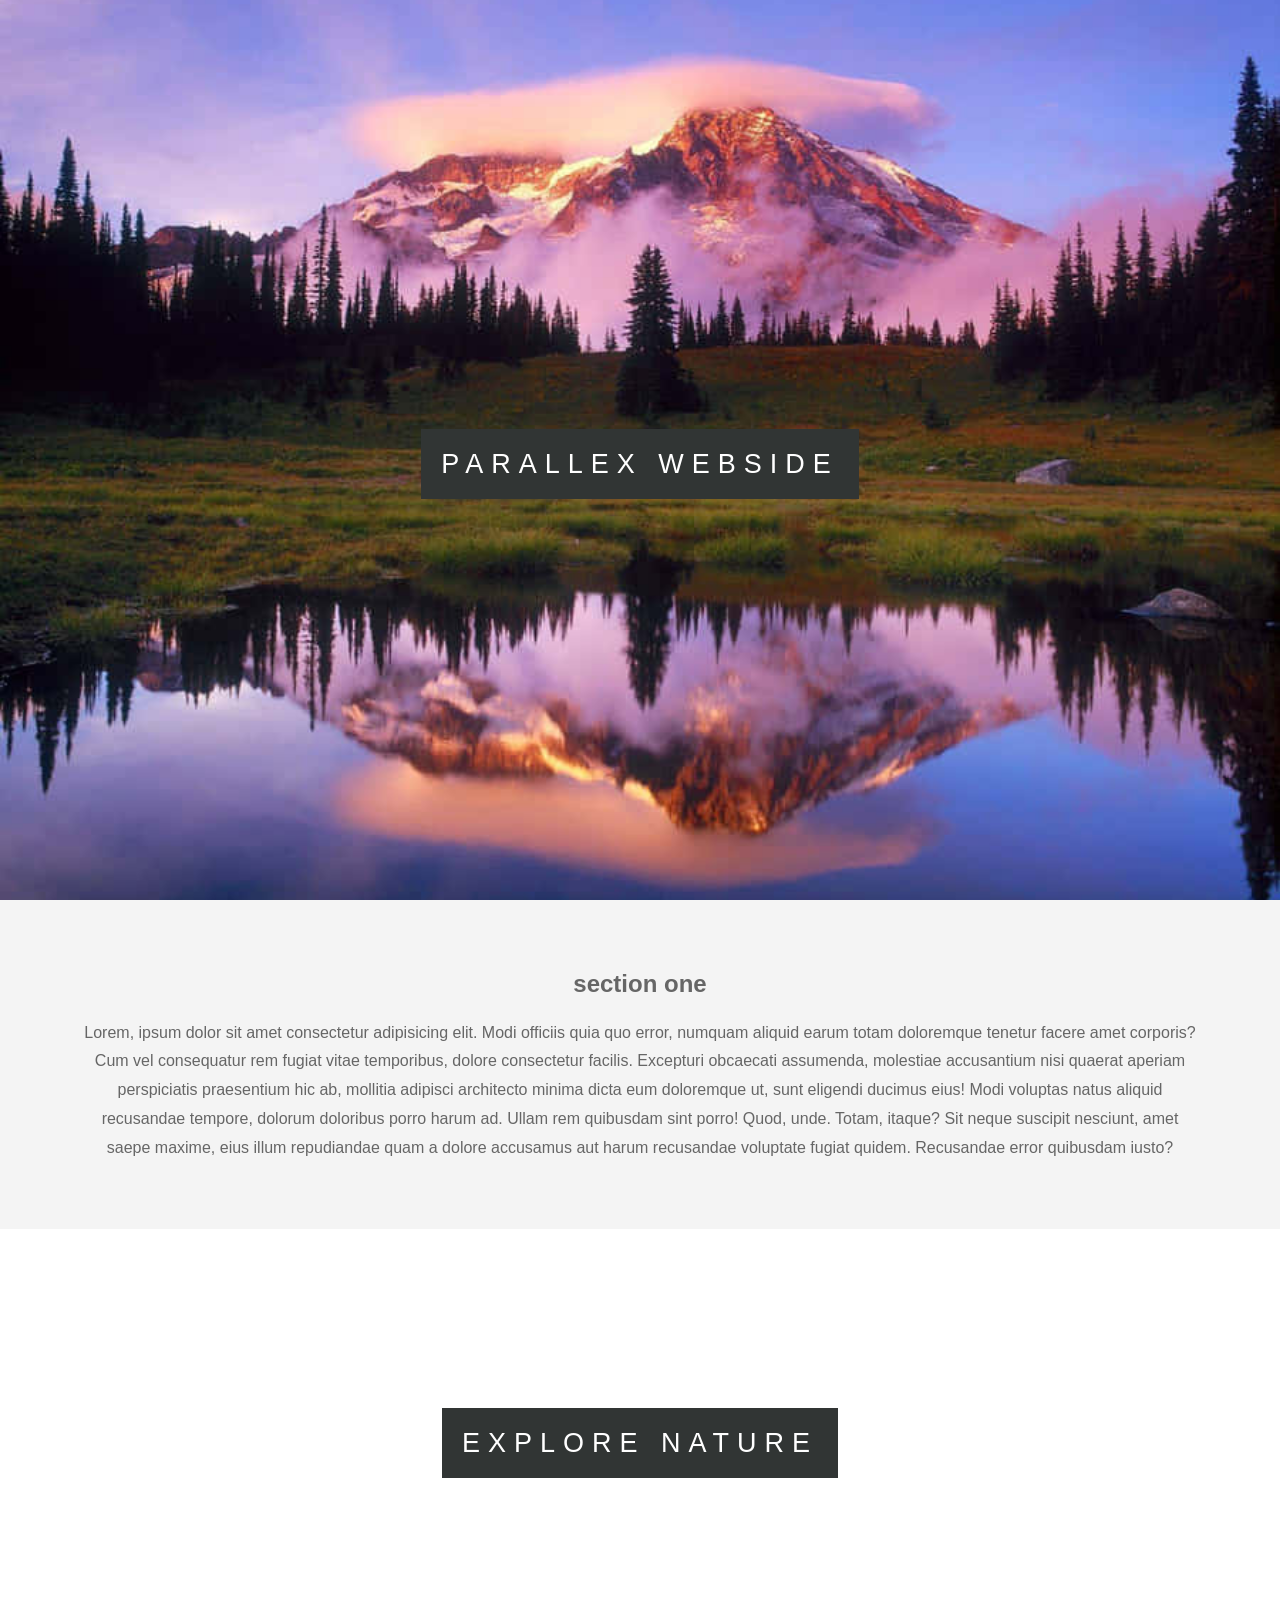
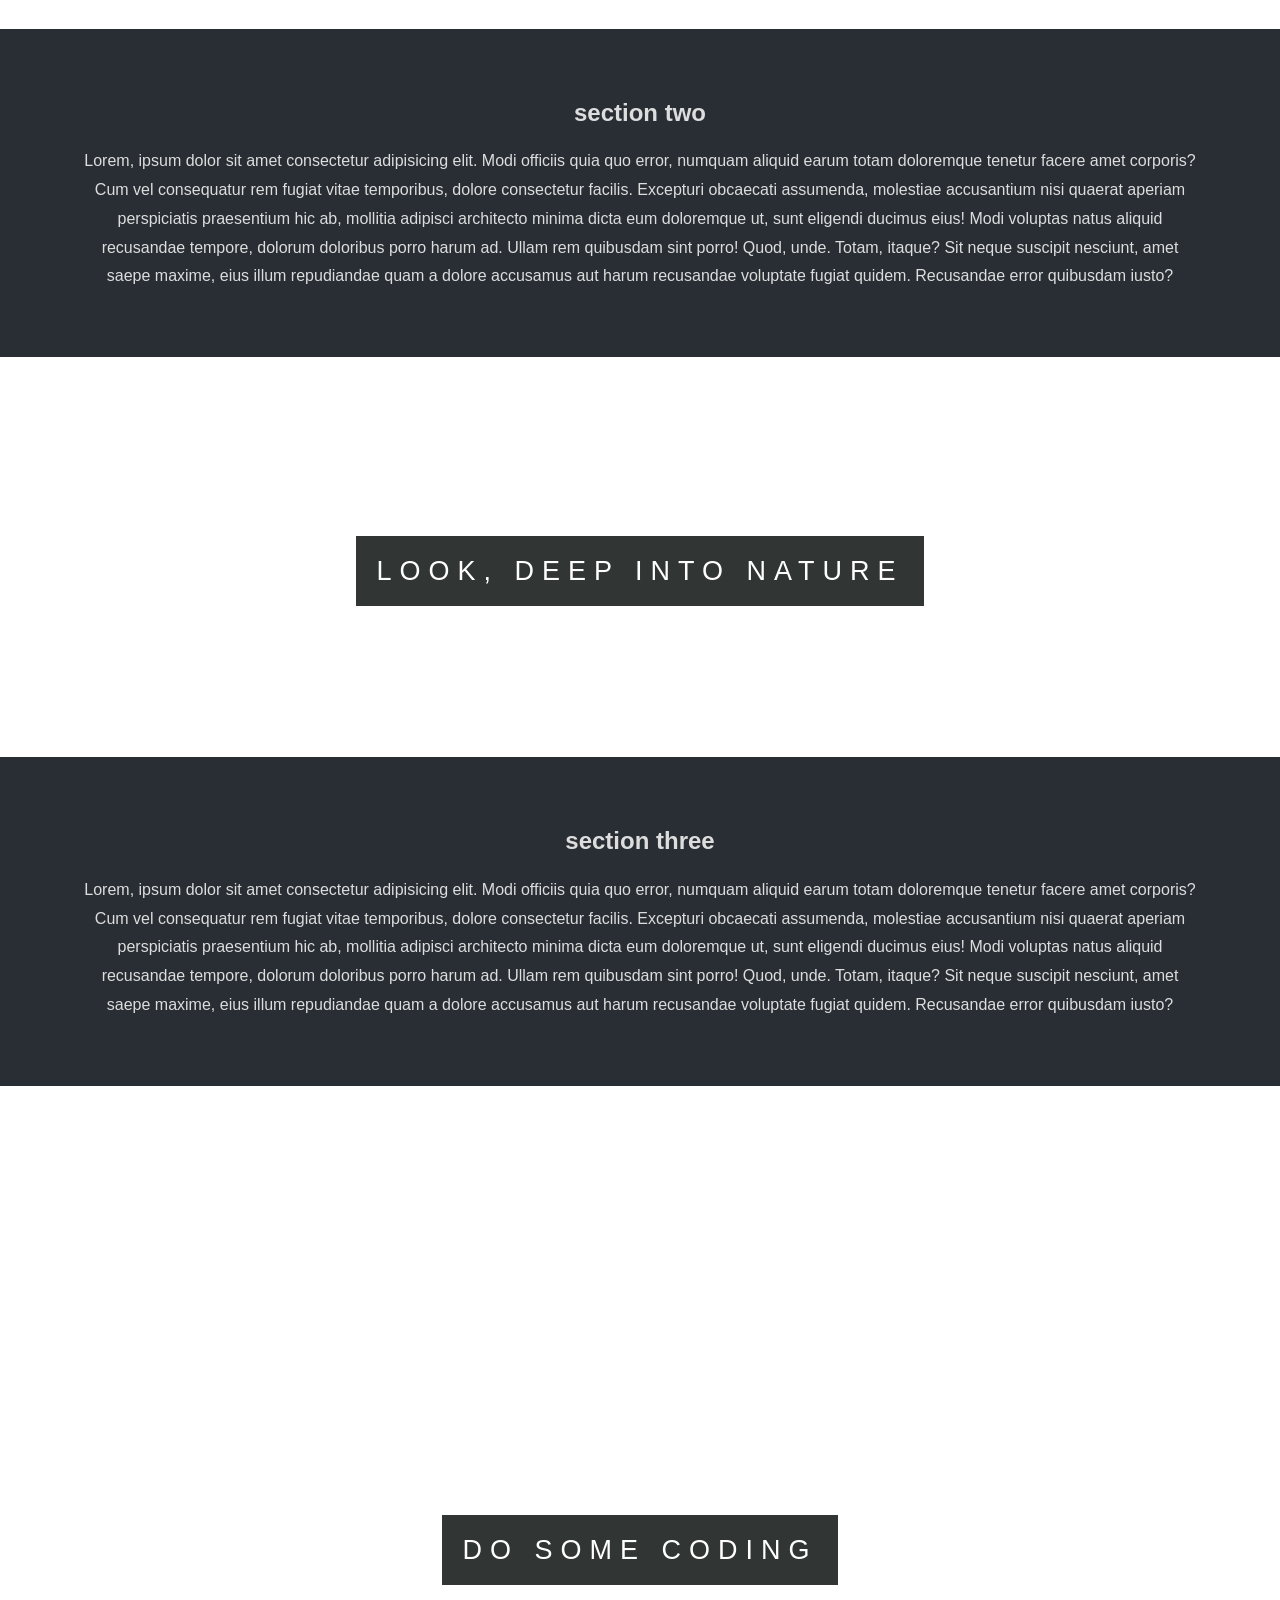
<file: project 3/index.html>
<!doctype html>
<html lang="en">
  <head>
    <meta charset="UTF-8" />
    <meta name="viewport" content="width=device-width, initial-scale=1.0" />
    <title>Parallax Webside</title>
    <link rel="stylesheet" href="style.css" />
  </head>
  <body>
    <section class="pimag1">
      <div class="ptext">
        <span class="textbg"> Parallex webside </span>
      </div>
    </section>
    <section class="section section-light">
      <h2>section one</h2>
      <p>
        Lorem, ipsum dolor sit amet consectetur adipisicing elit. Modi officiis
        quia quo error, numquam aliquid earum totam doloremque tenetur facere
        amet corporis? Cum vel consequatur rem fugiat vitae temporibus, dolore
        consectetur facilis. Excepturi obcaecati assumenda, molestiae
        accusantium nisi quaerat aperiam perspiciatis praesentium hic ab,
        mollitia adipisci architecto minima dicta eum doloremque ut, sunt
        eligendi ducimus eius! Modi voluptas natus aliquid recusandae tempore,
        dolorum doloribus porro harum ad. Ullam rem quibusdam sint porro! Quod,
        unde. Totam, itaque? Sit neque suscipit nesciunt, amet saepe maxime,
        eius illum repudiandae quam a dolore accusamus aut harum recusandae
        voluptate fugiat quidem. Recusandae error quibusdam iusto?
      </p>
    </section>

    <section class="pimag2">
      <div class="ptext">
        <span class="textbg"> Explore Nature </span>
      </div>
    </section>

    <section class="section section-dark">
      <h2>section two</h2>
      <p>
        Lorem, ipsum dolor sit amet consectetur adipisicing elit. Modi officiis
        quia quo error, numquam aliquid earum totam doloremque tenetur facere
        amet corporis? Cum vel consequatur rem fugiat vitae temporibus, dolore
        consectetur facilis. Excepturi obcaecati assumenda, molestiae
        accusantium nisi quaerat aperiam perspiciatis praesentium hic ab,
        mollitia adipisci architecto minima dicta eum doloremque ut, sunt
        eligendi ducimus eius! Modi voluptas natus aliquid recusandae tempore,
        dolorum doloribus porro harum ad. Ullam rem quibusdam sint porro! Quod,
        unde. Totam, itaque? Sit neque suscipit nesciunt, amet saepe maxime,
        eius illum repudiandae quam a dolore accusamus aut harum recusandae
        voluptate fugiat quidem. Recusandae error quibusdam iusto?
      </p>
    </section>

    <section class="pimag3">
      <div class="ptext">
        <span class="textbg"> LOOK, DEEP INTO NATURE </span>
      </div>
    </section>

    <section class="section section-dark">
      <h2>section three</h2>
      <p>
        Lorem, ipsum dolor sit amet consectetur adipisicing elit. Modi officiis
        quia quo error, numquam aliquid earum totam doloremque tenetur facere
        amet corporis? Cum vel consequatur rem fugiat vitae temporibus, dolore
        consectetur facilis. Excepturi obcaecati assumenda, molestiae
        accusantium nisi quaerat aperiam perspiciatis praesentium hic ab,
        mollitia adipisci architecto minima dicta eum doloremque ut, sunt
        eligendi ducimus eius! Modi voluptas natus aliquid recusandae tempore,
        dolorum doloribus porro harum ad. Ullam rem quibusdam sint porro! Quod,
        unde. Totam, itaque? Sit neque suscipit nesciunt, amet saepe maxime,
        eius illum repudiandae quam a dolore accusamus aut harum recusandae
        voluptate fugiat quidem. Recusandae error quibusdam iusto?
      </p>
    </section>
    <section class="pimag1">
      <div class="ptext">
        <span class="textbg"> Do Some Coding </span>
      </div>
    </section>
  </body>
</html>
</file>
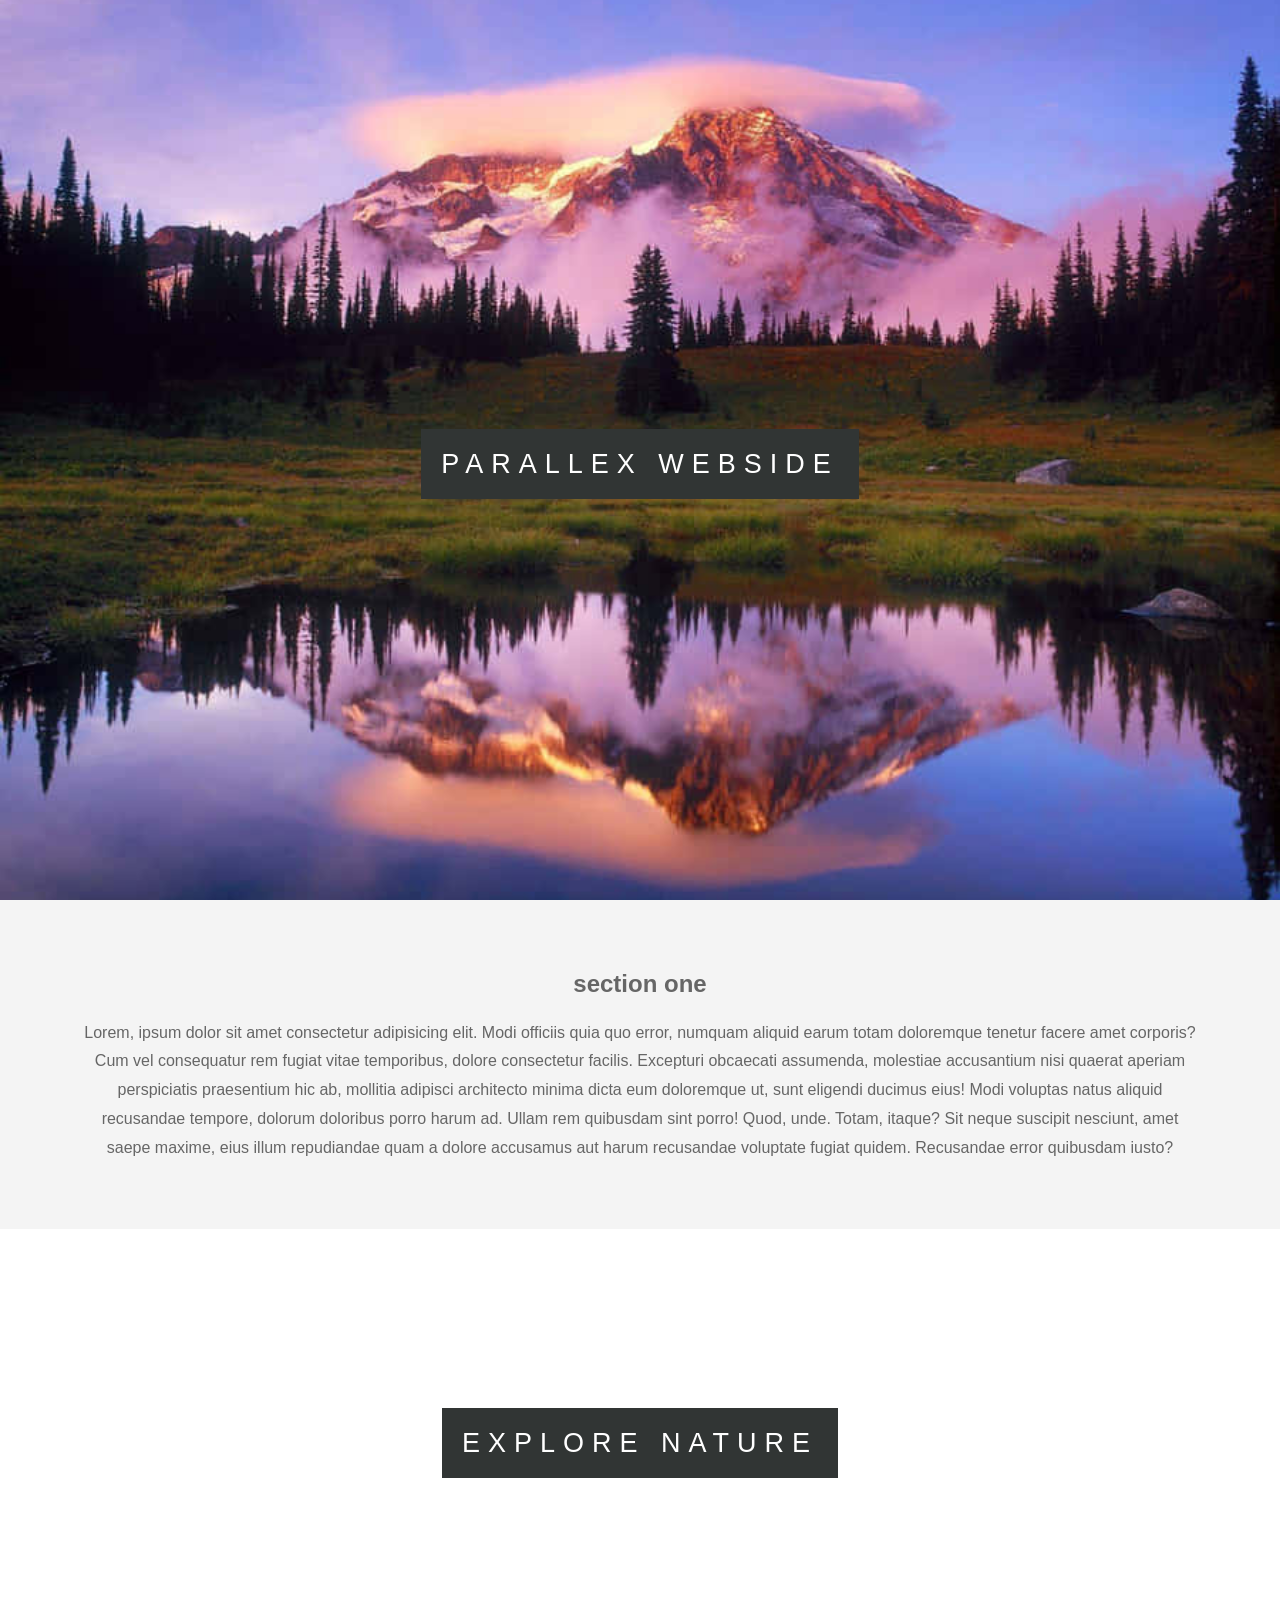
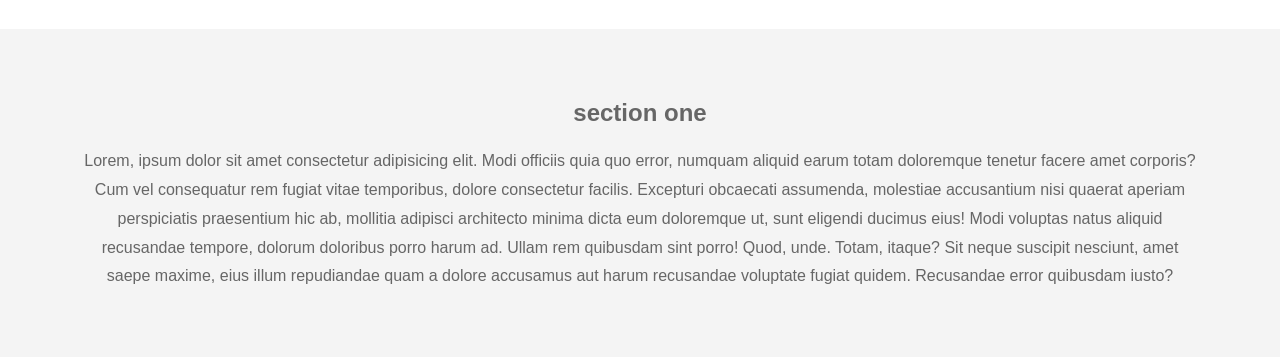
<file: project 3/fixed.html>
<!doctype html>
<html lang="en">
  <head>
    <meta charset="UTF-8" />
    <meta name="viewport" content="width=device-width, initial-scale=1.0" />
    <title>Parallax Webside</title>
    <link rel="stylesheet" href="style.css" />
  </head>
  <body>
    <section class="pimag1">
      <div class="ptext">
        <span class="textbg"> Parallex webside </span>
      </div>
    </section>

    <section class="section section-light">
      <h2>section one</h2>
      <p>
        Lorem, ipsum dolor sit amet consectetur adipisicing elit. Modi officiis
        quia quo error, numquam aliquid earum totam doloremque tenetur facere
        amet corporis? Cum vel consequatur rem fugiat vitae temporibus, dolore
        consectetur facilis. Excepturi obcaecati assumenda, molestiae
        accusantium nisi quaerat aperiam perspiciatis praesentium hic ab,
        mollitia adipisci architecto minima dicta eum doloremque ut, sunt
        eligendi ducimus eius! Modi voluptas natus aliquid recusandae tempore,
        dolorum doloribus porro harum ad. Ullam rem quibusdam sint porro! Quod,
        unde. Totam, itaque? Sit neque suscipit nesciunt, amet saepe maxime,
        eius illum repudiandae quam a dolore accusamus aut harum recusandae
        voluptate fugiat quidem. Recusandae error quibusdam iusto?
      </p>
    </section>

    <section class="pimag2">
      <div class="ptext">
        <span class="textbg"> Explore Nature </span>
      </div>
    </section>
    <section class="section section-light">
      <h2>section one</h2>
      <p>
        Lorem, ipsum dolor sit amet consectetur adipisicing elit. Modi officiis
        quia quo error, numquam aliquid earum totam doloremque tenetur facere
        amet corporis? Cum vel consequatur rem fugiat vitae temporibus, dolore
        consectetur facilis. Excepturi obcaecati assumenda, molestiae
        accusantium nisi quaerat aperiam perspiciatis praesentium hic ab,
        mollitia adipisci architecto minima dicta eum doloremque ut, sunt
        eligendi ducimus eius! Modi voluptas natus aliquid recusandae tempore,
        dolorum doloribus porro harum ad. Ullam rem quibusdam sint porro! Quod,
        unde. Totam, itaque? Sit neque suscipit nesciunt, amet saepe maxime,
        eius illum repudiandae quam a dolore accusamus aut harum recusandae
        voluptate fugiat quidem. Recusandae error quibusdam iusto?
      </p>
    </section>
  </body>
</html>
</file>
<file: project 3/style.css>
html,
body {
  height: 100%;
  margin: 0;
  font-size: 16px;
  font-family: "Lato", sans-serif;
  font-weight: 400;
  line-height: 1.8em;
  color: #666;
}

.pimag1 {
  background-image: url(images/mountain-view-pictures-d9hmsfhux2ybe1i6.jpg);
  min-height: 100%;
}

.pimag2 {
  background-image: url(images/image.jpg);
  min-height: 400px;
}

.pimag3 {
  background-image: url(images/istockphoto-517188688-612x612.jpg);
  min-height: 400px;
}

.pimag1,
.pimag2,
.pimag3 {
  position: relative;
  background-position: center;
  background-size: cover;
  background-repeat: no-repeat;
  background-attachment: fixed;
}

.ptext {
  position: absolute;
  top: 50%;
  width: 100%;
  text-align: center;
  color: black;
  font-size: 27px;
  letter-spacing: 8px;
  text-transform: uppercase;
}
.textbg {
  background-color: #313534;
  color: #fff;
  padding: 20px;
}

.section {
  padding: 50px 80px;
  text-align: center;
}

.section-light {
  background-color: #f4f4f4;
  color: #666;
}
.section-dark {
  background-color: #282e34;
  color: #ddd;
}
</file>
